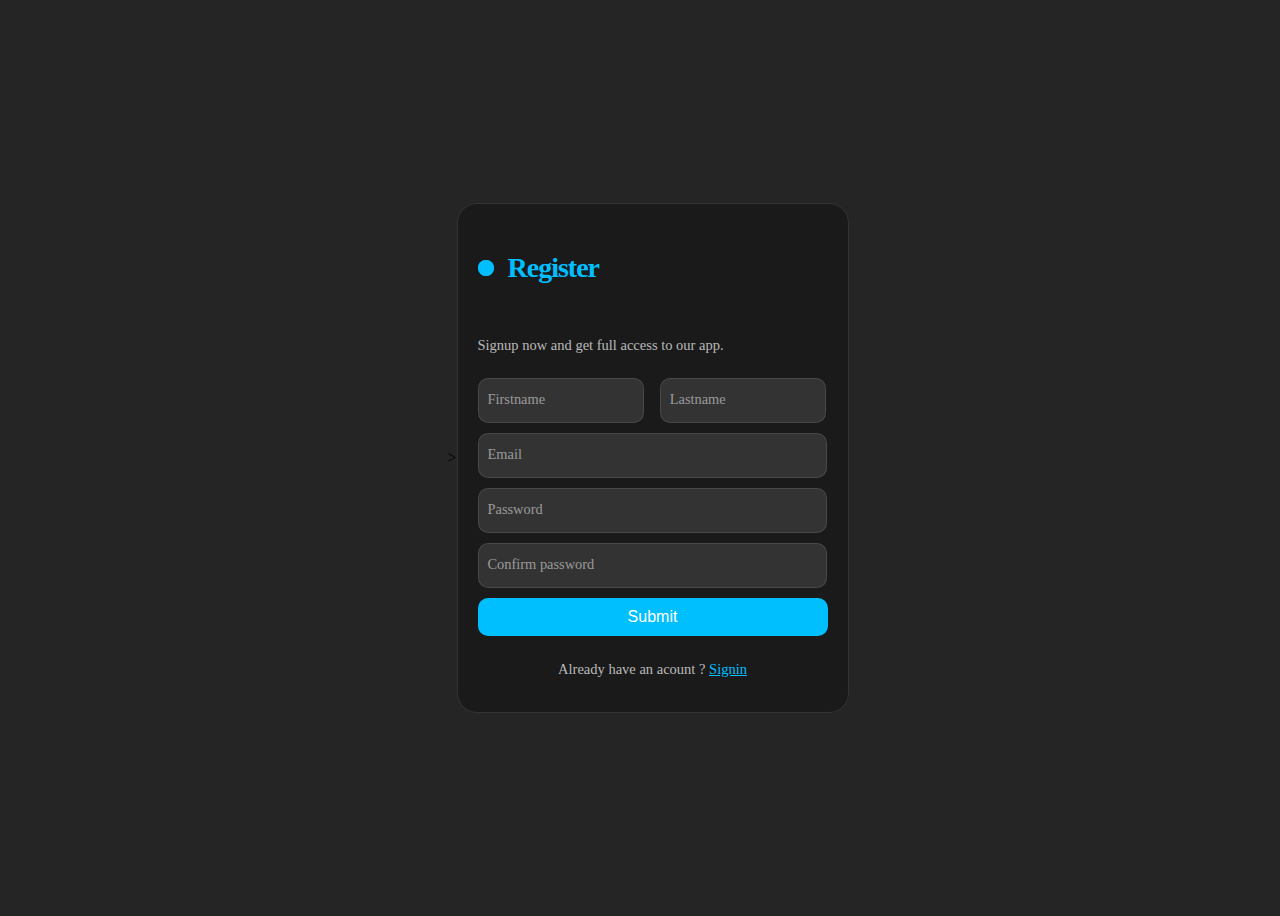
<file: login.html>
<!DOCTYPE html>
<html lang="en">
<head>
    <meta charset="UTF-8">
    <meta name="viewport" content="width=device-width, initial-scale=1.0">
    <link rel="stylesheet" href="style.css">
    <title>Document</title>
</head>
<body>>
        <div id="signin-form">
        <form class="form">
            <p class="title">Register </p>
            <p class="message">Signup now and get full access to our app. </p>
                <div class="flex">
                <label>
                    <input class="input" type="text" placeholder="" required="">
                    <span>Firstname</span>
                </label>
        
                <label>
                    <input class="input" type="text" placeholder="" required="">
                    <span>Lastname</span>
                </label>
            </div>  
                    
            <label>
                <input class="input" type="email" placeholder="" required="">
                <span>Email</span>
            </label> 
                
            <label>
                <input class="input" type="password" placeholder="" required="">
                <span>Password</span>
            </label>
            <label>
                <input class="input" type="password" placeholder="" required="">
                <span>Confirm password</span>
            </label>
                <button  onclick="window.location.href='index.html'" class="submit">Submit</button>
            <p class="signin">Already have an acount ? <a href="#" id="show-signup">Signin</a> </p>
        </form>
    </div>

        <div id="signup-form"  style="display: none;">
            
            <form class="form">
                    <p class="title">Sign Up</p>
                    <label>
                        <input class="input" type="email" placeholder="" required="">
                        <span>Email</span>
                    </label> 
                        
                    <label>
                        <input class="input" type="password" placeholder="" required="">
                        <span>Password</span>
                    </label>
                    <button class="submit">Sign In</button>
                    <p class="signin">Don't have an account? <a href="#" id="show-signin">Sign In</a></p>
            </form>

    <script src="login.js"></script>
</body>
</html>
</file>
<file: style.css>
body{
    display: flex;
    height: 100vh;
    width: 100vw;
    justify-content: center;
    align-items: center;
    background-color: rgb(37, 37, 37);
}

.form {
    display: flex;
    flex-direction: column;
    gap: 10px;
    width: 350px;
    padding: 20px ;
    border-radius: 20px;
    position: relative;
    background-color: #1a1a1a;
    color: #fff;
    border: 1px solid #333;
  }
  
  .title {
    font-size: 28px;
    font-weight: 600;
    letter-spacing: -1px;
    position: relative;
    display: flex;
    align-items: center;
    padding-left: 30px;
    color: #00bfff;
  }
  
  .title::before {
    width: 18px;
    height: 18px;
  }
  
  .title::after {
    width: 18px;
    height: 18px;
    animation: pulse 1s linear infinite;
  }
  
  .title::before,
  .title::after {
    position: absolute;
    content: "";
    height: 16px;
    width: 16px;
    border-radius: 50%;
    left: 0px;
    background-color: #00bfff;
  }
  
  .message, 
  .signin {
    font-size: 14.5px;
    color: rgba(255, 255, 255, 0.7);
  }
  
  .signin {
    text-align: center;
  }
  
  .signin a:hover {
    text-decoration: underline royalblue;
  }
  
  .signin a {
    color: #00bfff;
  }
  
  .flex {
    display: flex;
    width: 97%;
    gap: 25px;
  }
  
  .form label {
    position: relative;
  }
  
  .form label .input {
    background-color: #333;
    color: #fff;
    width: 95%;
    padding: 20px 05px 05px 10px;
    outline: 0;
    border: 1px solid rgba(105, 105, 105, 0.397);
    border-radius: 10px;
  }
  
  .form label .input + span {
    color: rgba(255, 255, 255, 0.5);
    position: absolute;
    left: 10px;
    top: 0px;
    font-size: 0.9em;
    cursor: text;
    transition: 0.3s ease;
  }
  
  .form label .input:placeholder-shown + span {
    top: 12.5px;
    font-size: 0.9em;
  }
  
  .form label .input:focus + span,
  .form label .input:valid + span {
    color: #00bfff;
    top: 0px;
    font-size: 0.7em;
    font-weight: 600;
  }
  
  .input {
    font-size: medium;
  }
  
  .submit {
    border: none;
    outline: none;
    padding: 10px;
    border-radius: 10px;
    color: #fff;
    font-size: 16px;
    transform: .3s ease;
    background-color: #00bfff;
  }
  
  .submit:hover {
    background-color: #00bfff96;
  }
  
  @keyframes pulse {
    from {
      transform: scale(0.9);
      opacity: 1;
    }
  
    to {
      transform: scale(1.8);
      opacity: 0;
    }
  }
</file>
